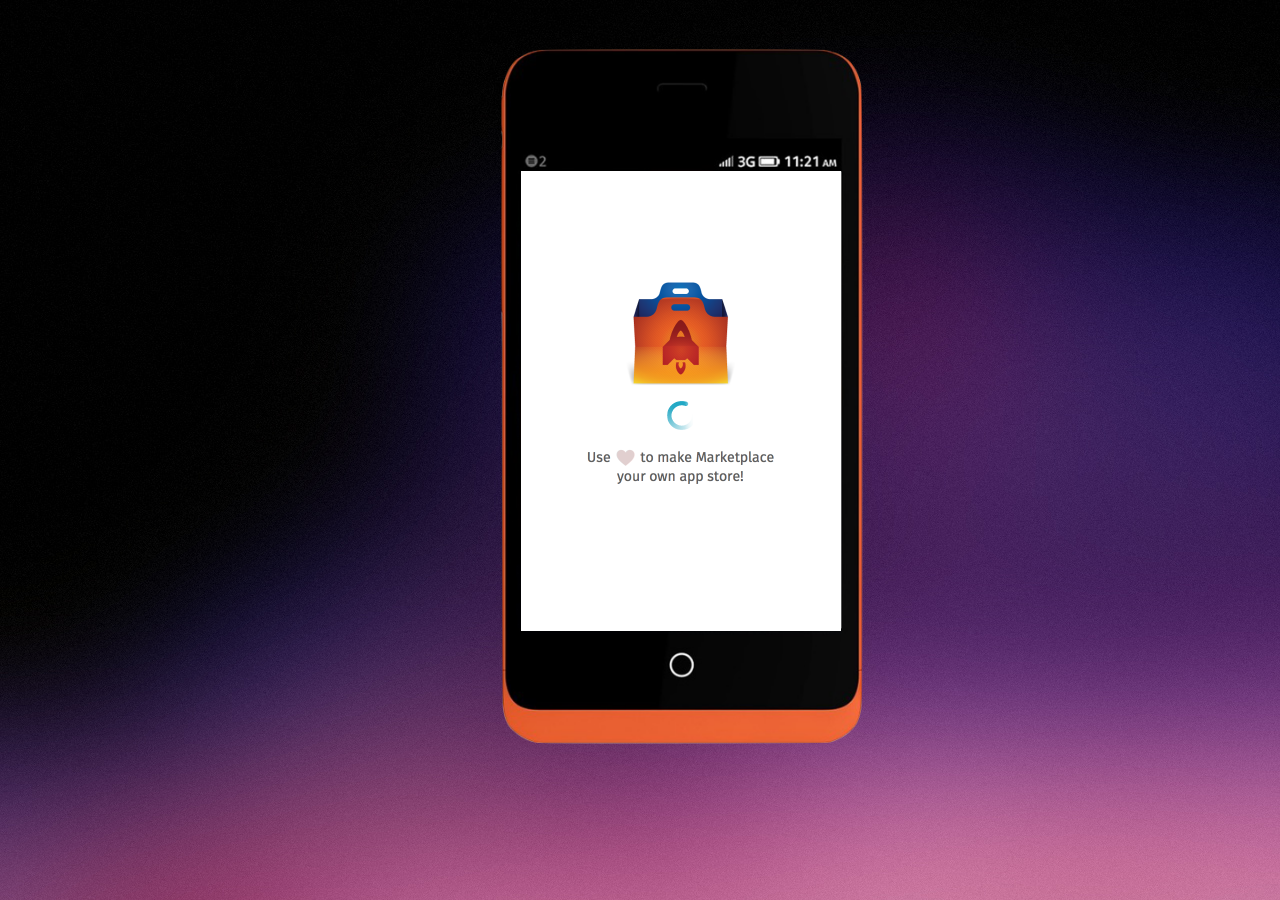
<file: index.html>
﻿<!DOCTYPE html>
<html>
<head>
<meta http-equiv="content-type" content="text/html; charset=UTF-8">
<title>Marketplace</title>      
<style>

</style>        
</head>
<body style="margin: 0 auto; width: 320px; overflow: hidden; background: url('2.jpg')">
    <div style="margin: 0 auto; margin-top: 25px; width: 494px; height: 800px; background: url('shell3.png') no-repeat; background-size: 81.5%;">
       
        <div style="padding-left: 41px; padding-top: 146px; z-index: 99; overflow: hidden;"><iframe frameborder="0" width="320" height="460" src="home.html"></iframe></div>
    </div>
        
</body>
</html>
</file>
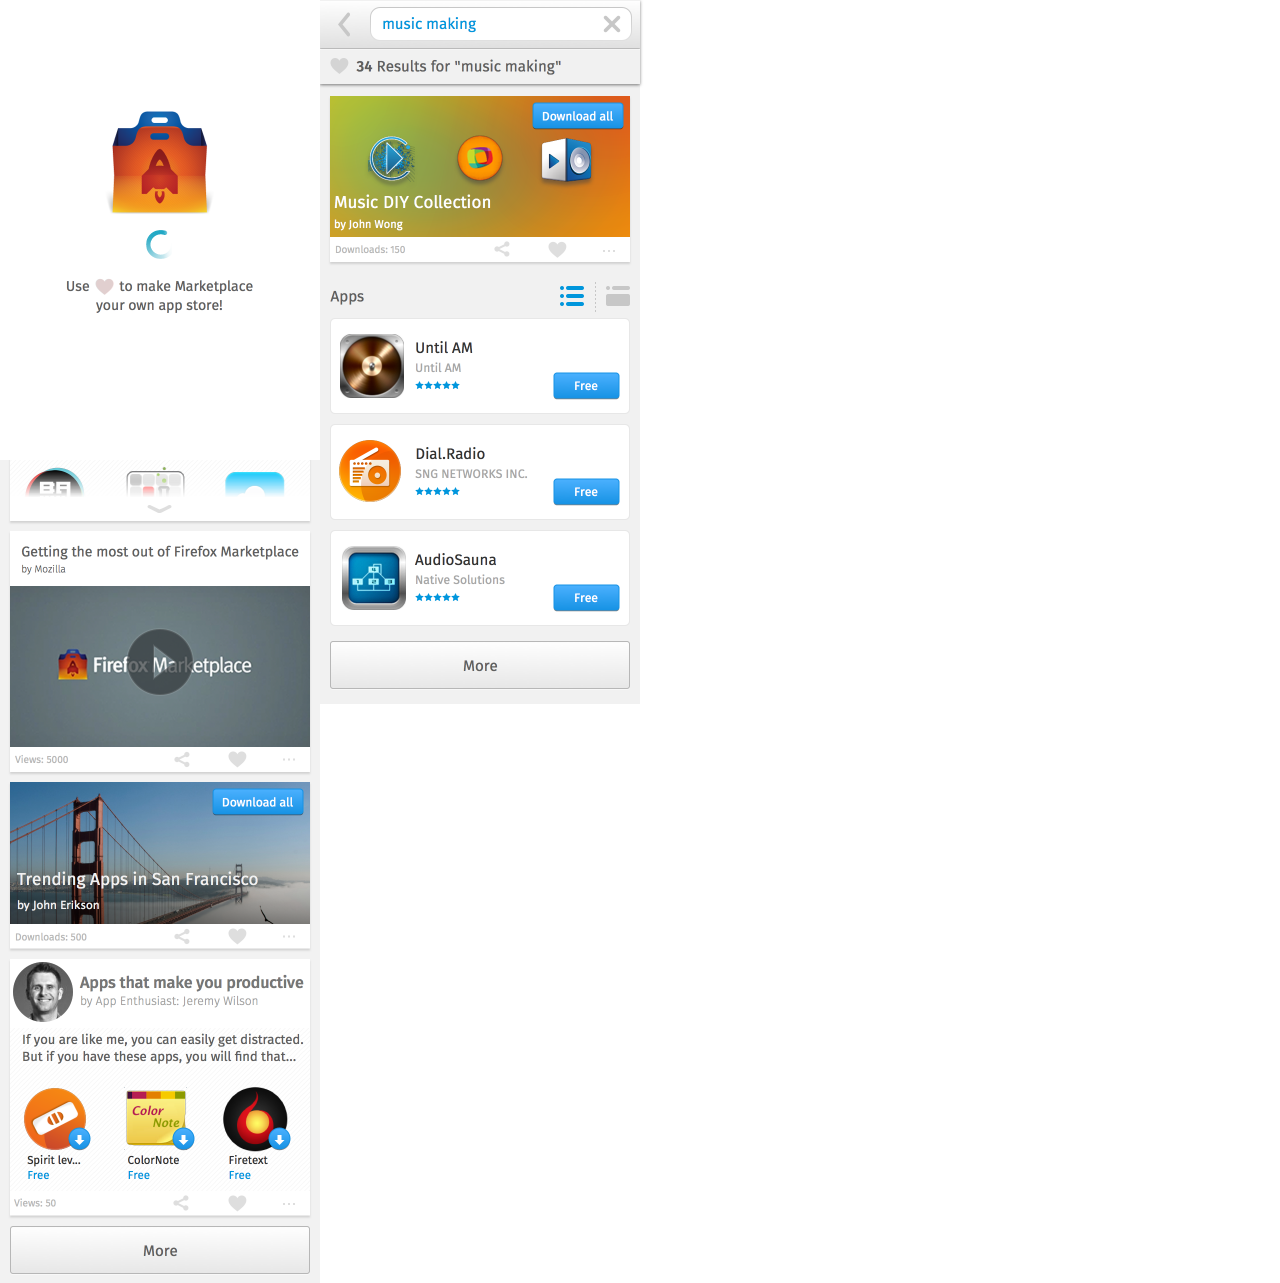
<file: home.html>
<html><head>
<meta http-equiv="content-type" content="text/html; charset=UTF-8">
	<link rel="stylesheet" type="text/css" href="style.css">
	<script type="text/javascript" src="jquery-1.js"></script> 
	
	<script type="text/javascript" src="script.js"></script> 
	<meta name="viewport" content="width=device-width; initial-scale=1.0; maximum-scale=1.0; user-scalable=0;">
</head>

<body>


<div class="splash">

	<div class="spin"></div>
	<div class="star"></div>
</div>


<div class="i1">
	
	<div class="sticky1"><input type="text" id="search" placeholder="Looking for something?" name="search" />
	</div>
	<div class="i1-1 firsttime">
		<div class="i1-t0"></div>
		<img class="star0on lightstar" src="img/heart.png" width="20" height="20" />
		<div class="i1-star star0"></div>
	</div>
	<div class="i1-2">
		<div class="expand"></div>
	</div>
	<div class="i1-3">
		<img class="star1on lightstar" src="img/heart.png" width="20" height="20" />
		<div class="i1-star star1"></div>
	</div>
	<div class="i1-4">
		
		<img class="star2on lightstar" src="img/heart.png" width="20" height="20" />
		<div class="i1-star star2"></div>
		<img class="star3on lightstar" src="img/heart.png" width="20" height="20" />
		<div class="i1-star star3"></div>
	</div>
	
	
</div>

<div class="i2">
	<div class="sticky2">
		<div class="i2-back"></div>
		<img class="star2-1on lightstar" src="img/heart.png" width="20" height="20" />
		<div class="i2-star"></div>
	</div>
	<div class="result">
		<div class="i2-t2"></div>
		<div class="i2-t3"></div>

	</div>
	
</div>

<div class="i0">
	<div class="load">
		<div class="spin"></div>
	</div>
	<div class="sticky1"><input type="text" id="search" placeholder="Looking for something?" name="search" />
	</div>
	<div class="i1-1 firsttime">
		<img class="star0on lightstar" src="img/heart.png" width="20" height="20" />
		<div class="i1-star star0"></div>
	</div>
	<div class="i1-2">
		<div class="expand"></div>
	</div>
	<div class="i1-3">
		<img class="star1on lightstar" src="img/heart.png" width="20" height="20" />
		<div class="i1-star star1"></div>
	</div>

	<div class="i0-1">
		<img class="star3-1on lightstar" src="img/heart.png" width="20" height="20" />
		<div class="i1-star star3-1"></div>

		<img class="star3-2on lightstar" src="img/heart.png" width="20" height="20" />
		<div class="i1-star star3-2"></div>
		<img class="star3-3on lightstar" src="img/heart.png" width="20" height="20" />
		<div class="i1-star star3-3"></div>
		<img class="star3-4on lightstar" src="img/heart.png" width="20" height="20" />
		<div class="i1-star star3-4"></div>
	</div>

	<div class="ask">
		<img class="star3-eon lightstar" src="img/heart.png" width="20" height="20" />
		<div class="i1-star star3-e"></div>
	</div>
	<div class="i1-4">
		
		<img class="star2on lightstar" src="img/heart.png" width="20" height="20" />
		<div class="i1-star star2"></div>
		<img class="star3on lightstar" src="img/heart.png" width="20" height="20" />
		<div class="i1-star star3"></div>
	</div>

</div>


</body></html>
</file>
<file: style.css>
@font-face
{
font-family: feura;
src: url('FeuraSans-Regular.ttf');
} 

body {
	margin: 0;
	padding: 0;
	width: 320px;
	overflow-x: hidden;
	overflow-y: hidden;
	
}
#search {
	font-family: feura;
}
* {
	outline:none; 
}
.ui-loader, ui-loader-default {
	display: none;
}
.preload {
	display: none;
}



.splash {
	background-image: url("img/splash.png");
	background-repeat: no-repeat;
	background-size: 100%;
	height: 460px;
	width: 320px;
	position:absolute;
	z-index: 3;
}
.load {
	background-image: url("img/update.png");
	background-repeat: no-repeat;
	background-size: 100%;
	height: 460px;
	width: 320px;
	position:absolute; z-index: 999;
}
.spin {
	background-image: url("img/spin.png");
	background-repeat: no-repeat;
	width: 29px;
	height: 29px;
	position: absolute;
	top: 230px;
	left: 146px;
	-moz-animation: 0.9s spin infinite steps(30);
	animation: 0.9s spin infinite steps(30);
	-webkit-animation: 0.9s spin infinite steps(30);
}
@keyframes spin {
	0% {
    transform: rotate(0turn);
  }

  100% {
    transform: rotate(1turn);
  }
}

@-moz-keyframes spin {
  0% {
    -moz-transform: rotate(0turn);
  }

  100% {
    -moz-transform: rotate(1turn);
  }
}

@-webkit-keyframes spin {
  0% {
    -webkit-transform: rotate(0turn);
  }

  100% {
    -webkit-transform: rotate(1turn);
  }
}

.sticky1 {
	width: 320px; height: 84px; background-image: url('img/sticky1r.png');
	background-size: 100%;
	position: fixed;
	top: 0; z-index: 10; background-attachment:scroll;
	
	-moz-box-shadow:    0px 1px 3px 0px rgba(0,0,0,0.50);
	-webkit-box-shadow: 0px 1px 3px 0px rgba(0,0,0,0.50);
	box-shadow:         0px 1px 3px 0px rgba(0,0,0,0.50);
	/*-moz-box-shadow:    0px 1px 1px 0px rgba(0,0,0,0.20);
	-webkit-box-shadow: 0px 1px 1px 0px rgba(0,0,0,0.20);
	box-shadow:         0px 1px 1px 0px rgba(0,0,0,0.20);*/
}
.sticky2 {
	width: 320px; height: 84px; background-image: url('img/sticky2.png');
	background-size: 100%;
	position: fixed;

	top: 0; z-index: 10; background-attachment:scroll;
	
	-moz-box-shadow:    0px 1px 3px 0px rgba(0,0,0,0.50);
	-webkit-box-shadow: 0px 1px 3px 0px rgba(0,0,0,0.50);
	box-shadow:         0px 1px 3px 0px rgba(0,0,0,0.50);
}
.result {
	margin-top: 48px;
	background: url('img/search.png') no-repeat;
	background-size: 100%;
	width: 320px;
	height: 656px;
}
.firsttime {
	margin-top: 84px;
}
.i1 {
	
	position:absolute;	
	z-index: 1;
}
.i1-1 {
	
	background: url('img/old0.png') no-repeat;
	background-size: 100%;
	width: 320px;
	height: 186px;

}
.i1-2 {
	background: url('img/old1.png') no-repeat;
	background-size: 100%;
	width: 320px;
	height: 254px;
	transition: all .3s;
}
.i1-3 {
	background: url('img/old2.png') no-repeat;
	background-size: 100%;
	width: 320px;
	height: 258px;
}
.i1-4 {
	background: url('img/old3.png') no-repeat;
	background-size: 100%;
	width: 320px;
	height: 501px;
}
.star {
	display: none;
	width: 30px;
	height:30px;
	position: absolute;
	top: 273px;
	left: 92px;
	background: url(img/heart.png) no-repeat;
	background-size:66%;
	background-position:3px 4px;

}
.i1-star {
	width: 30px;
	height:30px;	
}
.i1-t0 {
	display: none;
	position: absolute;
	background-image: url("img/t1.png");
	background-size: 100%;
	background-repeat: no-repeat;
	height: 141px;
	width: 263px;
	margin-top: 31px;
	left: 50px;
}
.i1-c1 {
	position: absolute;
	width: 80px;
	height: 50px;
	top: 60px;
	left: 160px;
}
.star0 {
	position: absolute;
	margin-left: 225px;
	margin-top: 150px;
}
.star1 {
	position: absolute;
	margin-left: 225px;
	margin-top: 220px;
}
.star2 {
	position: absolute;
	margin-left: 225px;
	margin-top: 140px;
}
.star3 {
	position: absolute;
	margin-left: 225px;
	margin-top: 410px;
}
.star3-1 {
	position: absolute;
	margin-left: 220px;
	margin-top: 170px;
}
.star3-2 {
	position: absolute;
	margin-left: 224px;
	margin-top: 350px;
}
.star3-3 {
	position: absolute;
	margin-left: 233px;
	margin-top:  560px;
}
.star3-e {
	position: absolute;
	margin-left: 224px;
	margin-top:  522px;
}
.star3-4 {
	position: absolute;
	margin-left: 230px;
	margin-top: 805px;
}
.star3-5 {
	position: absolute;
	margin-left: 215px;
	margin-top: 140px;
}
.light {
	background: url(img/star.png) no-repeat;
	background-size:72%;
	background-position:3px 4px;
}
.dim {
	background: none;
}
#search:-moz-placeholder {
	color: #bdbdbd;
}
#search::-moz-placeholder {
	color: #bdbdbd;
}
#search:focus:-moz-placeholder {
	color: transparent;
}
#search:focus::-moz-placeholder {
	color: transparent;
}
#search {
	position: absolute;
	left: 51px;
	top: 7px;
	-moz-border-bottom-colors: none;
	-moz-border-left-colors: none;
	-moz-border-right-colors: none;
	-moz-border-top-colors: none;
	background: #ffffff;
	border-color: #c7c7c7 #d5d5d5 #e0e0e0;
	border-image: none;
	border-radius: 10px;
	border-width: 1px;
	border-style: solid;
	color: #0096dc;
	font-size: 15px;
	height: 34px;
	outline: 0 none;
	padding: 2px 10px 1px;
	width: 227px;
	z-index: 99;

}
.searchbox {
	background-image: url('img/s1.png');  background-size: 100%; z-index: 99;
}
#search:focus {
	border-color: #0096dc;
	box-shadow: 0 0 8px #0096dc;
}
.back {

}
.i2 {
	
	position: absolute;
	z-index: 2;
	left: 320px;
	top: 0;
}
.i2-1 {
	background: url('img/i2-1.png') no-repeat;
	background-size: 100%;
	width: 320px;
	/*height: 687px;*/
	height: 739px;
}
.i2-star {
	position: absolute;
	width: 30px;
	height:30px;
	left: 0px;
	top: 50px;
}
.i2-highlight {
	display: none;
	position: absolute;
	width: 20px;
	height:20px;
	left: 59px;
	top: 14px;
	background-image: url("img/star.png");
	background-repeat: no-repeat;
	background-size: 100%;
	
}
.i2-t3 {
	display: none;
	position: absolute;
	background-image: url("img/t3.png");
	background-size: 100%;
	background-repeat: no-repeat;
	height: 122px;
	width: 227px;
	top: 31px;
	left: 33px;
	z-index: 12;
	position: fixed;
}
.i2-c1 {
	position: absolute;
	width: 80px;
	height: 50px;
	top: 60px;
	left: 160px;
}
.i2-t2 {
	display: none;
	position: absolute;
	background-image: url("img/t2.png");
	background-size: 100%;
	background-repeat: no-repeat;
	height: 137px;
	width: 263px;
	top: 71px;
	left: 0px;
	z-index: 12;
	position: fixed;
}
.i2-c2 {
	
	position: absolute;
	width: 80px;
	height: 50px;
	top: 60px;
	left: 160px;
	z-index: 10;
}
.i2-back {
	display: none;
	position: absolute;
	width: 40px;
	height:50px;
	left: 0px;
	top: 0px;
}
.i0 {
	display: none;
	position: absolute;
	z-index: 0;
	left: 0px;
	top: 0;
}
.i0-1 {
	background: url('img/new.png') no-repeat;
	background-size: 100%;
	width: 320px;
	/*height: 957px;*/
	height: 837px;

}
.ask {
	background: url('img/ask.png') no-repeat;
	background-size: 100%;
	width: 320px;
	/*height: 957px;*/
	height: 144px;
	transition: all .5s;
}
.i0-2 {
	background: url('img/i0-2.png') no-repeat;
	background-size: 100%;
	width: 320px;
	height: 143px;
	transition: all .5s;
}
.i0-3 {
	background: url('img/i0-3.png') no-repeat;
	background-size: 100%;
	width: 320px;
	height: 176px;
}


.pop {
	display: block; 
}
@-moz-keyframes bounceIn {
	0% {
		transform: scale(.3);
	}
	
	15% {
		transform: scale(1.2);
	}

	25% {
		transform: scale(1);
	}
	
	30% {
		transform: scale(1.1);
	}
	
	35% {
		transform: scale(1);
	}
	100% {
		transform: scale(1);
	}
}
@-webkit-keyframes bounceIn {
	0% {
		transform: scale(.3);
	}
	
	15% {
		transform: scale(1.2);
	}

	25% {
		transform: scale(1);
	}
	
	30% {
		transform: scale(1.1);
	}
	
	35% {
		transform: scale(1);
	}
	100% {
		transform: scale(1);
	}
}
@keyframes bounceIn {
	0% {
		transform: scale(.3);
	}
	
	15% {
		transform: scale(1.2);
	}

	25% {
		transform: scale(1);
	}
	
	30% {
		transform: scale(1.1);
	}
	
	35% {
		transform: scale(1);
	}
	100% {
		transform: scale(1);
	}
}
.lightstar {
	display:none;
	position: absolute;
	width: 20px; height: 20px; 	
}
.bounce {
	display: block; 
	-moz-animation-name: bounceIn; 
	animation-name: bounceIn; 

	-webkit-animation-name: bounceIn; 
	
	animation-duration:1s;
	-webkit-animation-duration:1s;
	
	animation-fill-mode:backwards; 
	-webkit-animation-fill-mode:backwards; 
	
}
.star0on {
	margin-left: 228px;
	margin-top: 154px;
}
.star1on {
	margin-left: 227.5px;
	margin-top: 225px;
}
.star2on {
	margin-left: 227.5px;
	margin-top: 144px;
}
.star2-1on {
	margin-left: 9.5px;
	margin-top: 56px;
}
.star3on {
	margin-left: 228px;
	margin-top: 411px;
}
.star3-1on {
	margin-left: 227.5px;
	margin-top: 172px;
}
.star3-2on {
	margin-left: 227.5px;
	margin-top: 356px;
}
.star3-3on {
	margin-left: 227.5px;
	margin-top: 560px;
}
.star3-eon {
	margin-left: 228px;
	margin-top: 531px;
}
.star3-4on {
	margin-left: 227.5px;
	margin-top: 811px;
}
.star3-5on {
	margin-left: 219px;
	margin-top: 144px;
}
.pack {

	background-image: url("img/pack.png");
	background-repeat: no-repeat;
	background-size: 100%;
	/*height: 768px;*/
	height: 460px;
	width: 320px;
	left: 320px;
	position:absolute;
	top: 0;
	z-index: 50;
}
.pack-back {

	position: absolute;
	width: 40px;
	height:50px;
	left: 0px;
	top: 0px;
}
.link {
	width: 320px; height: 130px;
	position: absolute;
	margin-top: 60px;
}
</file>
